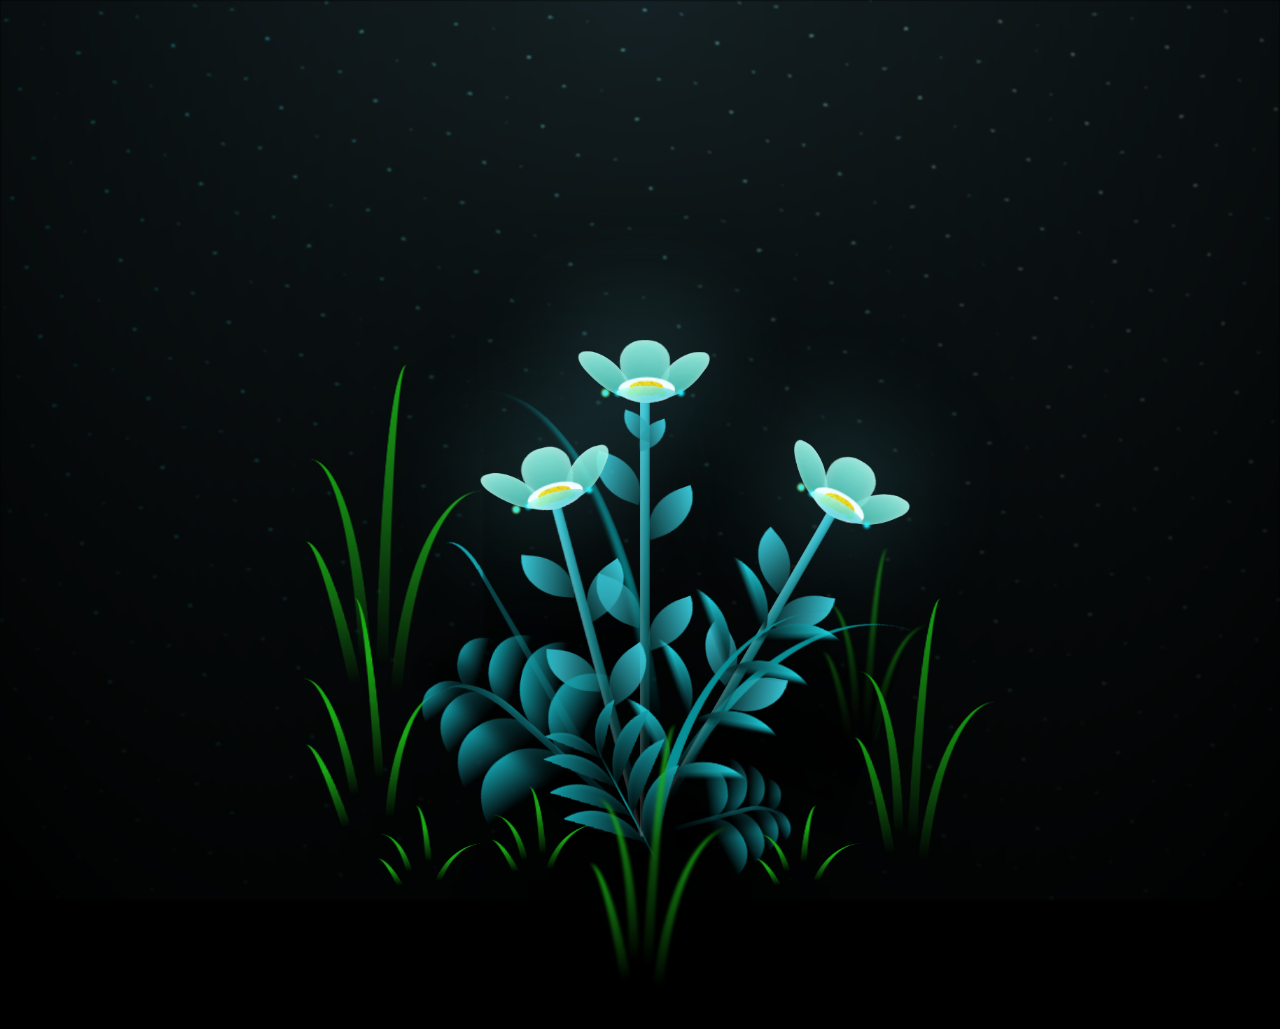
<file: planta.html>
<!DOCTYPE html>
<html lang="pt-br">
<head>
    <meta charset="UTF-8">
    <meta name="viewport" content="width=device-width, initial-scale=1.0">
    <link rel="stylesheet" href="planta.css">
    <title>For You</title>
</head>
    <body class="not-loaded">
        <div class="night"></div>
        <div class="flowers">
          <div class="flower flower--1">
            <div class="flower__leafs flower__leafs--1">
              <div class="flower__leaf flower__leaf--1"></div>
              <div class="flower__leaf flower__leaf--2"></div>
              <div class="flower__leaf flower__leaf--3"></div>
              <div class="flower__leaf flower__leaf--4"></div>
              

              <div class="flower__white-circle"></div>
      
              <div class="flower__light flower__light--1"></div>
              <div class="flower__light flower__light--2"></div>
              <div class="flower__light flower__light--3"></div>
              <div class="flower__light flower__light--4"></div>
              <div class="flower__light flower__light--5"></div>
              <div class="flower__light flower__light--6"></div>
              <div class="flower__light flower__light--7"></div>
              <div class="flower__light flower__light--8"></div>
      
            </div>
            <div class="flower__line">
              <div class="flower__line__leaf flower__line__leaf--1"></div>
              <div class="flower__line__leaf flower__line__leaf--2"></div>
              <div class="flower__line__leaf flower__line__leaf--3"></div>
              <div class="flower__line__leaf flower__line__leaf--4"></div>
              <div class="flower__line__leaf flower__line__leaf--5"></div>
              <div class="flower__line__leaf flower__line__leaf--6"></div>
            </div>
          </div>
      
          <div class="flower flower--2">
            <div class="flower__leafs flower__leafs--2">
              <div class="flower__leaf flower__leaf--1"></div>
              <div class="flower__leaf flower__leaf--2"></div>
              <div class="flower__leaf flower__leaf--3"></div>
              <div class="flower__leaf flower__leaf--4"></div>
              <div class="flower__white-circle"></div>
      
              <div class="flower__light flower__light--1"></div>
              <div class="flower__light flower__light--2"></div>
              <div class="flower__light flower__light--3"></div>
              <div class="flower__light flower__light--4"></div>
              <div class="flower__light flower__light--5"></div>
              <div class="flower__light flower__light--6"></div>
              <div class="flower__light flower__light--7"></div>
              <div class="flower__light flower__light--8"></div>
      
            </div>
            <div class="flower__line">
              <div class="flower__line__leaf flower__line__leaf--1"></div>
              <div class="flower__line__leaf flower__line__leaf--2"></div>
              <div class="flower__line__leaf flower__line__leaf--3"></div>
              <div class="flower__line__leaf flower__line__leaf--4"></div>
            </div>
          </div>
      
          <div class="flower flower--3">
            <div class="flower__leafs flower__leafs--3">
              <div class="flower__leaf flower__leaf--1"></div>
              <div class="flower__leaf flower__leaf--2"></div>
              <div class="flower__leaf flower__leaf--3"></div>
              <div class="flower__leaf flower__leaf--4"></div>
              <div class="flower__white-circle"></div>
      
              <div class="flower__light flower__light--1"></div>
              <div class="flower__light flower__light--2"></div>
              <div class="flower__light flower__light--3"></div>
              <div class="flower__light flower__light--4"></div>
              <div class="flower__light flower__light--5"></div>
              <div class="flower__light flower__light--6"></div>
              <div class="flower__light flower__light--7"></div>
              <div class="flower__light flower__light--8"></div>
      
            </div>
            <div class="flower__line">
              <div class="flower__line__leaf flower__line__leaf--1"></div>
              <div class="flower__line__leaf flower__line__leaf--2"></div>
              <div class="flower__line__leaf flower__line__leaf--3"></div>
              <div class="flower__line__leaf flower__line__leaf--4"></div>
            </div>
          </div>
      
          <div class="grow-ans" style="--d:1.2s">
            <div class="flower__g-long">
              <div class="flower__g-long__top"></div>
              <div class="flower__g-long__bottom"></div>
            </div>
          </div>
      
          <div class="growing-grass">
            <div class="flower__grass flower__grass--1">
              <div class="flower__grass--top"></div>
              <div class="flower__grass--bottom"></div>
              <div class="flower__grass__leaf flower__grass__leaf--1"></div>
              <div class="flower__grass__leaf flower__grass__leaf--2"></div>
              <div class="flower__grass__leaf flower__grass__leaf--3"></div>
              <div class="flower__grass__leaf flower__grass__leaf--4"></div>
              <div class="flower__grass__leaf flower__grass__leaf--5"></div>
              <div class="flower__grass__leaf flower__grass__leaf--6"></div>
              <div class="flower__grass__leaf flower__grass__leaf--7"></div>
              <div class="flower__grass__leaf flower__grass__leaf--8"></div>
              <div class="flower__grass__overlay"></div>
            </div>
          </div>
      
          <div class="growing-grass">
            <div class="flower__grass flower__grass--2">
              <div class="flower__grass--top"></div>
              <div class="flower__grass--bottom"></div>
              <div class="flower__grass__leaf flower__grass__leaf--1"></div>
              <div class="flower__grass__leaf flower__grass__leaf--2"></div>
              <div class="flower__grass__leaf flower__grass__leaf--3"></div>
              <div class="flower__grass__leaf flower__grass__leaf--4"></div>
              <div class="flower__grass__leaf flower__grass__leaf--5"></div>
              <div class="flower__grass__leaf flower__grass__leaf--6"></div>
              <div class="flower__grass__leaf flower__grass__leaf--7"></div>
              <div class="flower__grass__leaf flower__grass__leaf--8"></div>
              <div class="flower__grass__overlay"></div>
            </div>
          </div>
      
          <div class="grow-ans" style="--d:2.4s">
            <div class="flower__g-right flower__g-right--1">
              <div class="leaf"></div>
            </div>
          </div>
      
          <div class="grow-ans" style="--d:2.8s">
            <div class="flower__g-right flower__g-right--2">
              <div class="leaf"></div>
            </div>
          </div>
      
          <div class="grow-ans" style="--d:2.8s">
            <div class="flower__g-front">
              <div class="flower__g-front__leaf-wrapper flower__g-front__leaf-wrapper--1">
                <div class="flower__g-front__leaf"></div>
              </div>
              <div class="flower__g-front__leaf-wrapper flower__g-front__leaf-wrapper--2">
                <div class="flower__g-front__leaf"></div>
              </div>
              <div class="flower__g-front__leaf-wrapper flower__g-front__leaf-wrapper--3">
                <div class="flower__g-front__leaf"></div>
              </div>
              <div class="flower__g-front__leaf-wrapper flower__g-front__leaf-wrapper--4">
                <div class="flower__g-front__leaf"></div>
              </div>
              <div class="flower__g-front__leaf-wrapper flower__g-front__leaf-wrapper--5">
                <div class="flower__g-front__leaf"></div>
              </div>
              <div class="flower__g-front__leaf-wrapper flower__g-front__leaf-wrapper--6">
                <div class="flower__g-front__leaf"></div>
              </div>
              <div class="flower__g-front__leaf-wrapper flower__g-front__leaf-wrapper--7">
                <div class="flower__g-front__leaf"></div>
              </div>
              <div class="flower__g-front__leaf-wrapper flower__g-front__leaf-wrapper--8">
                <div class="flower__g-front__leaf"></div>
              </div>
              <div class="flower__g-front__line"></div>
            </div>
          </div>
      
          <div class="grow-ans" style="--d:3.2s">
            <div class="flower__g-fr">
              <div class="leaf"></div>
              <div class="flower__g-fr__leaf flower__g-fr__leaf--1"></div>
              <div class="flower__g-fr__leaf flower__g-fr__leaf--2"></div>
              <div class="flower__g-fr__leaf flower__g-fr__leaf--3"></div>
              <div class="flower__g-fr__leaf flower__g-fr__leaf--4"></div>
              <div class="flower__g-fr__leaf flower__g-fr__leaf--5"></div>
              <div class="flower__g-fr__leaf flower__g-fr__leaf--6"></div>
              <div class="flower__g-fr__leaf flower__g-fr__leaf--7"></div>
              <div class="flower__g-fr__leaf flower__g-fr__leaf--8"></div>
            </div>
          </div>
      
          <div class="long-g long-g--0">
            <div class="grow-ans" style="--d:3s">
              <div class="leaf leaf--0"></div>
            </div>
            <div class="grow-ans" style="--d:2.2s">
              <div class="leaf leaf--1"></div>
            </div>
            <div class="grow-ans" style="--d:3.4s">
              <div class="leaf leaf--2"></div>
            </div>
            <div class="grow-ans" style="--d:3.6s">
              <div class="leaf leaf--3"></div>
            </div>
          </div>
      
          <div class="long-g long-g--1">
            <div class="grow-ans" style="--d:3.6s">
              <div class="leaf leaf--0"></div>
            </div>
            <div class="grow-ans" style="--d:3.8s">
              <div class="leaf leaf--1"></div>
            </div>
            <div class="grow-ans" style="--d:4s">
              <div class="leaf leaf--2"></div>
            </div>
            <div class="grow-ans" style="--d:4.2s">
              <div class="leaf leaf--3"></div>
            </div>
          </div>
      
          <div class="long-g long-g--2">
            <div class="grow-ans" style="--d:4s">
              <div class="leaf leaf--0"></div>
            </div>
            <div class="grow-ans" style="--d:4.2s">
              <div class="leaf leaf--1"></div>
            </div>
            <div class="grow-ans" style="--d:4.4s">
              <div class="leaf leaf--2"></div>
            </div>
            <div class="grow-ans" style="--d:4.6s">
              <div class="leaf leaf--3"></div>
            </div>
          </div>
      
          <div class="long-g long-g--3">
            <div class="grow-ans" style="--d:4s">
              <div class="leaf leaf--0"></div>
            </div>
            <div class="grow-ans" style="--d:4.2s">
              <div class="leaf leaf--1"></div>
            </div>
            <div class="grow-ans" style="--d:3s">
              <div class="leaf leaf--2"></div>
            </div>
            <div class="grow-ans" style="--d:3.6s">
              <div class="leaf leaf--3"></div>
            </div>
          </div>
      
          <div class="long-g long-g--4">
            <div class="grow-ans" style="--d:4s">
              <div class="leaf leaf--0"></div>
            </div>
            <div class="grow-ans" style="--d:4.2s">
              <div class="leaf leaf--1"></div>
            </div>
            <div class="grow-ans" style="--d:3s">
              <div class="leaf leaf--2"></div>
            </div>
            <div class="grow-ans" style="--d:3.6s">
              <div class="leaf leaf--3"></div>
            </div>
          </div>
      
          <div class="long-g long-g--5">
            <div class="grow-ans" style="--d:4s">
              <div class="leaf leaf--0"></div>
            </div>
            <div class="grow-ans" style="--d:4.2s">
              <div class="leaf leaf--1"></div>
            </div>
            <div class="grow-ans" style="--d:3s">
              <div class="leaf leaf--2"></div>
            </div>
            <div class="grow-ans" style="--d:3.6s">
              <div class="leaf leaf--3"></div>
            </div>
          </div>
      
          <div class="long-g long-g--6">
            <div class="grow-ans" style="--d:4.2s">
              <div class="leaf leaf--0"></div>
            </div>
            <div class="grow-ans" style="--d:4.4s">
              <div class="leaf leaf--1"></div>
            </div>
            <div class="grow-ans" style="--d:4.6s">
              <div class="leaf leaf--2"></div>
            </div>
            <div class="grow-ans" style="--d:4.8s">
              <div class="leaf leaf--3"></div>
            </div>
          </div>
      
          <div class="long-g long-g--7">
            <div class="grow-ans" style="--d:3s">
              <div class="leaf leaf--0"></div>
            </div>
            <div class="grow-ans" style="--d:3.2s">
              <div class="leaf leaf--1"></div>
            </div>
            <div class="grow-ans" style="--d:3.5s">
              <div class="leaf leaf--2"></div>
            </div>
            <div class="grow-ans" style="--d:3.6s">
              <div class="leaf leaf--3"></div>
            </div>
          </div>
        </div>
        <script src="planta.js"></script>
      </body>

</html>
</file>
<file: planta.css>
*,
*::after,
*::before {
  padding: 0;
  margin: 0;
  box-sizing: border-box;
}

:root {
  --dark-color: #000;
}

body {
  display: flex;
  align-items: flex-end;
  justify-content: center;
  min-height: 100vh;
  background-color: var(--dark-color);
  overflow: hidden;
  perspective: 1000px;
}

.night {
  position: fixed;
  left: 50%;
  top: 0;
  transform: translateX(-50%);
  width: 100%;
  height: 100%;
  filter: blur(0.1vmin);
  background-image: radial-gradient(ellipse at top, transparent 0%, var(--dark-color)), radial-gradient(ellipse at bottom, var(--dark-color), rgba(145, 233, 255, 0.2)), repeating-linear-gradient(220deg, black 0px, black 19px, transparent 19px, transparent 22px), repeating-linear-gradient(189deg, black 0px, black 19px, transparent 19px, transparent 22px), repeating-linear-gradient(148deg, black 0px, black 19px, transparent 19px, transparent 22px), linear-gradient(90deg, #00fffa, #f0f0f0);
}

.flowers {
  position: relative;
  transform: scale(0.7);
}

.flower {
  position: absolute;
  bottom: 10vmin;
  transform-origin: bottom center;
  z-index: 10;
  --fl-speed: 0.8s;
}
.flower--1 {
  animation: moving-flower-1 4s linear infinite;
}
.flower--1 .flower__line {
  height: 70vmin;
  animation-delay: 0.3s;
}
.flower--1 .flower__line__leaf--1 {
  animation: blooming-leaf-right var(--fl-speed) 1.6s backwards;
}
.flower--1 .flower__line__leaf--2 {
  animation: blooming-leaf-right var(--fl-speed) 1.4s backwards;
}
.flower--1 .flower__line__leaf--3 {
  animation: blooming-leaf-left var(--fl-speed) 1.2s backwards;
}
.flower--1 .flower__line__leaf--4 {
  animation: blooming-leaf-left var(--fl-speed) 1s backwards;
}
.flower--1 .flower__line__leaf--5 {
  animation: blooming-leaf-right var(--fl-speed) 1.8s backwards;
}
.flower--1 .flower__line__leaf--6 {
  animation: blooming-leaf-left var(--fl-speed) 2s backwards;
}
.flower--2 {
  left: 50%;
  transform: rotate(30deg);
  animation: moving-flower-2 4s linear infinite;
}
.flower--2 .flower__line {
  height: 60vmin;
  animation-delay: 0.8s;
}
.flower--2 .flower__line__leaf--1 {
  animation: blooming-leaf-right var(--fl-speed) 1.9s backwards;
}
.flower--2 .flower__line__leaf--2 {
  animation: blooming-leaf-right var(--fl-speed) 1.7s backwards;
}
.flower--2 .flower__line__leaf--3 {
  animation: blooming-leaf-left var(--fl-speed) 1.5s backwards;
}
.flower--2 .flower__line__leaf--4 {
  animation: blooming-leaf-left var(--fl-speed) 1.3s backwards;
}
.flower--3 {
  left: 50%;
  transform: rotate(-15deg);
  animation: moving-flower-3 4s linear infinite;
}
.flower--3 .flower__line {
  animation-delay: 0.9s;
}
.flower--3 .flower__line__leaf--1 {
  animation: blooming-leaf-right var(--fl-speed) 2.5s backwards;
}
.flower--3 .flower__line__leaf--2 {
  animation: blooming-leaf-right var(--fl-speed) 2.3s backwards;
}
.flower--3 .flower__line__leaf--3 {
  animation: blooming-leaf-left var(--fl-speed) 2.1s backwards;
}
.flower--3 .flower__line__leaf--4 {
  animation: blooming-leaf-left var(--fl-speed) 1.9s backwards;
}
.flower__leafs {
  position: relative;
  animation: blooming-flower 2s backwards;
}
.flower__leafs--1 {
  animation-delay: 1.1s;
}
.flower__leafs--2 {
  animation-delay: 1.4s;
}
.flower__leafs--3 {
  animation-delay: 1.7s;
}
.flower__leafs::after {
  content: "";
  position: absolute;
  left: 0;
  top: 0;
  transform: translate(-50%, -100%);
  width: 8vmin;
  height: 8vmin;
  background-color: #6bf0ff;
  filter: blur(10vmin);
}
.flower__leaf {
  position: absolute;
  bottom: 0;
  left: 50%;
  width: 8vmin;
  height: 11vmin;
  border-radius: 51% 49% 47% 53%/44% 45% 55% 69%;
  background-color: #65e6cc;
  background-image: linear-gradient(to top, #40bbab, #a7ffee);
  transform-origin: bottom center;
  opacity: 0.9;
  box-shadow: inset 0 0 2vmin rgba(255, 255, 255, 0.5);
}
.flower__leaf--1 {
  transform: translate(-10%, 1%) rotateY(40deg) rotateX(-50deg);
}
.flower__leaf--2 {
  transform: translate(-50%, -4%) rotateX(40deg);
}
.flower__leaf--3 {
  transform: translate(-90%, 0%) rotateY(45deg) rotateX(50deg);
}
.flower__leaf--4 {
  width: 8vmin;
  height: 8vmin;
  transform-origin: bottom left;
  border-radius: 4vmin 10vmin 4vmin 4vmin;
  transform: translate(0%, 18%) rotateX(70deg) rotate(-43deg);
  background-image: linear-gradient(to top, #39c6d6, #a7ffee);
  z-index: 1;
  opacity: 0.8;
}
.flower__white-circle {
  position: absolute;
  left: -3.5vmin;
  top: -3vmin;
  width: 9vmin;
  height: 4vmin;
  border-radius: 50%;
  background-color: #fff;
}
.flower__white-circle::after {
  content: "";
  position: absolute;
  left: 50%;
  top: 45%;
  transform: translate(-50%, -50%);
  width: 60%;
  height: 60%;
  border-radius: inherit;
  background-image: repeating-linear-gradient(135deg, rgba(0, 0, 0, 0.03) 0px, rgba(0, 0, 0, 0.03) 1px, transparent 1px, transparent 12px), repeating-linear-gradient(45deg, rgba(0, 0, 0, 0.03) 0px, rgba(0, 0, 0, 0.03) 1px, transparent 1px, transparent 12px), repeating-linear-gradient(67.5deg, rgba(0, 0, 0, 0.03) 0px, rgba(0, 0, 0, 0.03) 1px, transparent 1px, transparent 12px), repeating-linear-gradient(135deg, rgba(0, 0, 0, 0.03) 0px, rgba(0, 0, 0, 0.03) 1px, transparent 1px, transparent 12px), repeating-linear-gradient(45deg, rgba(0, 0, 0, 0.03) 0px, rgba(0, 0, 0, 0.03) 1px, transparent 1px, transparent 12px), repeating-linear-gradient(112.5deg, rgba(0, 0, 0, 0.03) 0px, rgba(0, 0, 0, 0.03) 1px, transparent 1px, transparent 12px), repeating-linear-gradient(112.5deg, rgba(0, 0, 0, 0.03) 0px, rgba(0, 0, 0, 0.03) 1px, transparent 1px, transparent 12px), repeating-linear-gradient(45deg, rgba(0, 0, 0, 0.03) 0px, rgba(0, 0, 0, 0.03) 1px, transparent 1px, transparent 12px), repeating-linear-gradient(22.5deg, rgba(0, 0, 0, 0.03) 0px, rgba(0, 0, 0, 0.03) 1px, transparent 1px, transparent 12px), repeating-linear-gradient(45deg, rgba(0, 0, 0, 0.03) 0px, rgba(0, 0, 0, 0.03) 1px, transparent 1px, transparent 12px), repeating-linear-gradient(22.5deg, rgba(0, 0, 0, 0.03) 0px, rgba(0, 0, 0, 0.03) 1px, transparent 1px, transparent 12px), repeating-linear-gradient(135deg, rgba(0, 0, 0, 0.03) 0px, rgba(0, 0, 0, 0.03) 1px, transparent 1px, transparent 12px), repeating-linear-gradient(157.5deg, rgba(0, 0, 0, 0.03) 0px, rgba(0, 0, 0, 0.03) 1px, transparent 1px, transparent 12px), repeating-linear-gradient(67.5deg, rgba(0, 0, 0, 0.03) 0px, rgba(0, 0, 0, 0.03) 1px, transparent 1px, transparent 12px), repeating-linear-gradient(67.5deg, rgba(0, 0, 0, 0.03) 0px, rgba(0, 0, 0, 0.03) 1px, transparent 1px, transparent 12px), linear-gradient(90deg, #ffeb12, #ffce00);
}
.flower__line {
  height: 55vmin;
  width: 1.5vmin;
  background-image: linear-gradient(to left, rgba(0, 0, 0, 0.2), transparent, rgba(255, 255, 255, 0.2)), linear-gradient(to top, transparent 10%, #14757a, #39c6d6);
  box-shadow: inset 0 0 2px rgba(0, 0, 0, 0.5);
  animation: grow-flower-tree 4s backwards;
}
.flower__line__leaf {
  --w: 7vmin;
  --h: calc(var(--w) + 2vmin);
  position: absolute;
  top: 20%;
  left: 90%;
  width: var(--w);
  height: var(--h);
  border-top-right-radius: var(--h);
  border-bottom-left-radius: var(--h);
  background-image: linear-gradient(to top, rgba(20, 117, 122, 0.4), #39c6d6);
}
.flower__line__leaf--1 {
  transform: rotate(70deg) rotateY(30deg);
}
.flower__line__leaf--2 {
  top: 45%;
  transform: rotate(70deg) rotateY(30deg);
}
.flower__line__leaf--3, .flower__line__leaf--4, .flower__line__leaf--6 {
  border-top-right-radius: 0;
  border-bottom-left-radius: 0;
  border-top-left-radius: var(--h);
  border-bottom-right-radius: var(--h);
  left: -460%;
  top: 12%;
  transform: rotate(-70deg) rotateY(30deg);
}
.flower__line__leaf--4 {
  top: 40%;
}
.flower__line__leaf--5 {
  top: 0;
  transform-origin: left;
  transform: rotate(70deg) rotateY(30deg) scale(0.6);
}
.flower__line__leaf--6 {
  top: -2%;
  left: -450%;
  transform-origin: right;
  transform: rotate(-70deg) rotateY(30deg) scale(0.6);
}
.flower__light {
  position: absolute;
  bottom: 0vmin;
  width: 1vmin;
  height: 1vmin;
  background-color: #fffb00;
  border-radius: 50%;
  filter: blur(0.2vmin);
  animation: light-ans 4s linear infinite backwards;
}
.flower__light:nth-child(odd) {
  background-color: #23f0ff;
}
.flower__light--1 {
  left: -2vmin;
  animation-delay: 1s;
}
.flower__light--2 {
  left: 3vmin;
  animation-delay: 0.5s;
}
.flower__light--3 {
  left: -6vmin;
  animation-delay: 0.3s;
}
.flower__light--4 {
  left: 6vmin;
  animation-delay: 0.9s;
}
.flower__light--5 {
  left: -1vmin;
  animation-delay: 1.5s;
}
.flower__light--6 {
  left: -4vmin;
  animation-delay: 3s;
}
.flower__light--7 {
  left: 3vmin;
  animation-delay: 2s;
}
.flower__light--8 {
  left: -6vmin;
  animation-delay: 3.5s;
}
.flower__grass {
  --c: #159faa;
  --line-w: 1.5vmin;
  position: absolute;
  bottom: 12vmin;
  left: -7vmin;
  display: flex;
  flex-direction: column;
  align-items: flex-end;
  z-index: 20;
  transform-origin: bottom center;
  transform: rotate(-48deg) rotateY(40deg);
}
.flower__grass--1 {
  animation: moving-grass 2s linear infinite;
}
.flower__grass--2 {
  left: 2vmin;
  bottom: 10vmin;
  transform: scale(0.5) rotate(75deg) rotateX(10deg) rotateY(-200deg);
  opacity: 0.8;
  z-index: 0;
  animation: moving-grass--2 1.5s linear infinite;
}
.flower__grass--top {
  width: 7vmin;
  height: 10vmin;
  border-top-right-radius: 100%;
  border-right: var(--line-w) solid var(--c);
  transform-origin: bottom center;
  transform: rotate(-2deg);
}
.flower__grass--bottom {
  margin-top: -2px;
  width: var(--line-w);
  height: 25vmin;
  background-image: linear-gradient(to top, transparent, var(--c));
}
.flower__grass__leaf {
  --size: 10vmin;
  position: absolute;
  width: calc(var(--size) * 2.1);
  height: var(--size);
  border-top-left-radius: var(--size);
  border-top-right-radius: var(--size);
  background-image: linear-gradient(to top, transparent, transparent 30%, var(--c));
  z-index: 100;
}
.flower__grass__leaf--1 {
  top: -6%;
  left: 30%;
  --size: 6vmin;
  transform: rotate(-20deg);
  animation: growing-grass-ans--1 2s 2.6s backwards;
}
@keyframes growing-grass-ans--1 {
  0% {
    transform-origin: bottom left;
    transform: rotate(-20deg) scale(0);
  }
}
.flower__grass__leaf--2 {
  top: -5%;
  left: -110%;
  --size: 6vmin;
  transform: rotate(10deg);
  animation: growing-grass-ans--2 2s 2.4s linear backwards;
}
@keyframes growing-grass-ans--2 {
  0% {
    transform-origin: bottom right;
    transform: rotate(10deg) scale(0);
  }
}
.flower__grass__leaf--3 {
  top: 5%;
  left: 60%;
  --size: 8vmin;
  transform: rotate(-18deg) rotateX(-20deg);
  animation: growing-grass-ans--3 2s 2.2s linear backwards;
}
@keyframes growing-grass-ans--3 {
  0% {
    transform-origin: bottom left;
    transform: rotate(-18deg) rotateX(-20deg) scale(0);
  }
}
.flower__grass__leaf--4 {
  top: 6%;
  left: -135%;
  --size: 8vmin;
  transform: rotate(2deg);
  animation: growing-grass-ans--4 2s 2s linear backwards;
}
@keyframes growing-grass-ans--4 {
  0% {
    transform-origin: bottom right;
    transform: rotate(2deg) scale(0);
  }
}
.flower__grass__leaf--5 {
  top: 20%;
  left: 60%;
  --size: 10vmin;
  transform: rotate(-24deg) rotateX(-20deg);
  animation: growing-grass-ans--5 2s 1.8s linear backwards;
}
@keyframes growing-grass-ans--5 {
  0% {
    transform-origin: bottom left;
    transform: rotate(-24deg) rotateX(-20deg) scale(0);
  }
}
.flower__grass__leaf--6 {
  top: 22%;
  left: -180%;
  --size: 10vmin;
  transform: rotate(10deg);
  animation: growing-grass-ans--6 2s 1.6s linear backwards;
}
@keyframes growing-grass-ans--6 {
  0% {
    transform-origin: bottom right;
    transform: rotate(10deg) scale(0);
  }
}
.flower__grass__leaf--7 {
  top: 39%;
  left: 70%;
  --size: 10vmin;
  transform: rotate(-10deg);
  animation: growing-grass-ans--7 2s 1.4s linear backwards;
}
@keyframes growing-grass-ans--7 {
  0% {
    transform-origin: bottom left;
    transform: rotate(-10deg) scale(0);
  }
}
.flower__grass__leaf--8 {
  top: 40%;
  left: -215%;
  --size: 11vmin;
  transform: rotate(10deg);
  animation: growing-grass-ans--8 2s 1.2s linear backwards;
}
@keyframes growing-grass-ans--8 {
  0% {
    transform-origin: bottom right;
    transform: rotate(10deg) scale(0);
  }
}
.flower__grass__overlay {
  position: absolute;
  top: -10%;
  right: 0%;
  width: 100%;
  height: 100%;
  background-color: rgba(0, 0, 0, 0.6);
  filter: blur(1.5vmin);
  z-index: 100;
}
.flower__g-long {
  --w: 2vmin;
  --h: 6vmin;
  --c: #159faa;
  position: absolute;
  bottom: 10vmin;
  left: -3vmin;
  transform-origin: bottom center;
  transform: rotate(-30deg) rotateY(-20deg);
  display: flex;
  flex-direction: column;
  align-items: flex-end;
  animation: flower-g-long-ans 3s linear infinite;
}
@keyframes flower-g-long-ans {
  0%, 100% {
    transform: rotate(-30deg) rotateY(-20deg);
  }
  50% {
    transform: rotate(-32deg) rotateY(-20deg);
  }
}
.flower__g-long__top {
  top: calc(var(--h) * -1);
  width: calc(var(--w) + 1vmin);
  height: var(--h);
  border-top-right-radius: 100%;
  border-right: 0.7vmin solid var(--c);
  transform: translate(-0.7vmin, 1vmin);
}
.flower__g-long__bottom {
  width: var(--w);
  height: 50vmin;
  transform-origin: bottom center;
  background-image: linear-gradient(to top, transparent 30%, var(--c));
  box-shadow: inset 0 0 2px rgba(0, 0, 0, 0.5);
  clip-path: polygon(35% 0, 65% 1%, 100% 100%, 0% 100%);
}
.flower__g-right {
  position: absolute;
  bottom: 6vmin;
  left: -2vmin;
  transform-origin: bottom left;
  transform: rotate(20deg);
}
.flower__g-right .leaf {
  width: 30vmin;
  height: 50vmin;
  border-top-left-radius: 100%;
  border-left: 2vmin solid #079097;
  background-image: linear-gradient(to bottom, transparent, var(--dark-color) 60%);
  mask-image: linear-gradient(to top, transparent 30%, #079097 60%);
}
.flower__g-right--1 {
  animation: flower-g-right-ans 2.5s linear infinite;
}
.flower__g-right--2 {
  left: 5vmin;
  transform: rotateY(-180deg);
  animation: flower-g-right-ans--2 3s linear infinite;
}
.flower__g-right--2 .leaf {
  height: 75vmin;
  filter: blur(0.3vmin);
  opacity: 0.8;
}
@keyframes flower-g-right-ans {
  0%, 100% {
    transform: rotate(20deg);
  }
  50% {
    transform: rotate(24deg) rotateX(-20deg);
  }
}
@keyframes flower-g-right-ans--2 {
  0%, 100% {
    transform: rotateY(-180deg) rotate(0deg) rotateX(-20deg);
  }
  50% {
    transform: rotateY(-180deg) rotate(6deg) rotateX(-20deg);
  }
}
.flower__g-front {
  position: absolute;
  bottom: 6vmin;
  left: 2.5vmin;
  z-index: 100;
  transform-origin: bottom center;
  transform: rotate(-28deg) rotateY(30deg) scale(1.04);
  animation: flower__g-front-ans 2s linear infinite;
}
@keyframes flower__g-front-ans {
  0%, 100% {
    transform: rotate(-28deg) rotateY(30deg) scale(1.04);
  }
  50% {
    transform: rotate(-35deg) rotateY(40deg) scale(1.04);
  }
}
.flower__g-front__line {
  width: 0.3vmin;
  height: 20vmin;
  background-image: linear-gradient(to top, transparent, #079097, transparent 100%);
  position: relative;
}
.flower__g-front__leaf-wrapper {
  position: absolute;
  top: 0;
  left: 0;
  transform-origin: bottom left;
  transform: rotate(10deg);
}
.flower__g-front__leaf-wrapper:nth-child(even) {
  left: 0vmin;
  transform: rotateY(-180deg) rotate(5deg);
  animation: flower__g-front__leaf-left-ans 1s ease-in backwards;
}
.flower__g-front__leaf-wrapper:nth-child(odd) {
  animation: flower__g-front__leaf-ans 1s ease-in backwards;
}
.flower__g-front__leaf-wrapper--1 {
  top: -8vmin;
  transform: scale(0.7);
  animation: flower__g-front__leaf-ans 1s 5.5s ease-in backwards !important;
}
.flower__g-front__leaf-wrapper--2 {
  top: -8vmin;
  transform: rotateY(-180deg) scale(0.7) !important;
  animation: flower__g-front__leaf-left-ans-2 1s 4.6s ease-in backwards !important;
}
.flower__g-front__leaf-wrapper--3 {
  top: -3vmin;
  animation: flower__g-front__leaf-ans 1s 4.6s ease-in backwards;
}
.flower__g-front__leaf-wrapper--4 {
  top: -3vmin;
  transform: rotateY(-180deg) scale(0.9) !important;
  animation: flower__g-front__leaf-left-ans-2 1s 4.6s ease-in backwards !important;
}
@keyframes flower__g-front__leaf-left-ans-2 {
  0% {
    transform: rotateY(-180deg) scale(0);
  }
}
.flower__g-front__leaf-wrapper--5, .flower__g-front__leaf-wrapper--6 {
  top: 2vmin;
}
.flower__g-front__leaf-wrapper--7, .flower__g-front__leaf-wrapper--8 {
  top: 6.5vmin;
}
.flower__g-front__leaf-wrapper--2 {
  animation-delay: 5.2s !important;
}
.flower__g-front__leaf-wrapper--3 {
  animation-delay: 4.9s !important;
}
.flower__g-front__leaf-wrapper--5 {
  animation-delay: 4.3s !important;
}
.flower__g-front__leaf-wrapper--6 {
  animation-delay: 4.1s !important;
}
.flower__g-front__leaf-wrapper--7 {
  animation-delay: 3.8s !important;
}
.flower__g-front__leaf-wrapper--8 {
  animation-delay: 3.5s !important;
}
@keyframes flower__g-front__leaf-ans {
  0% {
    transform: rotate(10deg) scale(0);
  }
}
@keyframes flower__g-front__leaf-left-ans {
  0% {
    transform: rotateY(-180deg) rotate(5deg) scale(0);
  }
}
.flower__g-front__leaf {
  width: 10vmin;
  height: 10vmin;
  border-radius: 100% 0% 0% 100%/100% 100% 0% 0%;
  box-shadow: inset 0 2px 1vmin rgba(44, 238, 252, 0.2);
  background-image: linear-gradient(to bottom left, transparent, var(--dark-color)), linear-gradient(to bottom right, #159faa 50%, transparent 50%, transparent);
  -webkit-mask-image: linear-gradient(to bottom right, #159faa 50%, transparent 50%, transparent);
  mask-image: linear-gradient(to bottom right, #159faa 50%, transparent 50%, transparent);
}
.flower__g-fr {
  position: absolute;
  bottom: -4vmin;
  left: vmin;
  transform-origin: bottom left;
  z-index: 10;
  animation: flower__g-fr-ans 2s linear infinite;
}
@keyframes flower__g-fr-ans {
  0%, 100% {
    transform: rotate(2deg);
  }
  50% {
    transform: rotate(4deg);
  }
}
.flower__g-fr .leaf {
  width: 30vmin;
  height: 50vmin;
  border-top-left-radius: 100%;
  border-left: 2vmin solid #079097;
  mask-image: linear-gradient(to top, transparent 25%, #079097 50%);
  position: relative;
  z-index: 1;
}
.flower__g-fr__leaf {
  position: absolute;
  top: 0;
  left: 0;
  width: 10vmin;
  height: 10vmin;
  border-radius: 100% 0% 0% 100%/100% 100% 0% 0%;
  box-shadow: inset 0 2px 1vmin rgba(44, 238, 252, 0.2);
  background-image: linear-gradient(to bottom left, transparent, var(--dark-color) 98%), linear-gradient(to bottom right, #23f0ff 45%, transparent 50%, transparent);
  mask-image: linear-gradient(135deg, #159faa 40%, transparent 50%, transparent);
}
.flower__g-fr__leaf--1 {
  left: 20vmin;
  transform: rotate(45deg);
  animation: flower__g-fr-leaft-ans-1 0.5s 5.2s linear backwards;
}
@keyframes flower__g-fr-leaft-ans-1 {
  0% {
    transform-origin: left;
    transform: rotate(45deg) scale(0);
  }
}
.flower__g-fr__leaf--2 {
  left: 12vmin;
  top: -7vmin;
  transform: rotate(25deg) rotateY(-180deg);
  animation: flower__g-fr-leaft-ans-6 0.5s 5s linear backwards;
}
.flower__g-fr__leaf--3 {
  left: 15vmin;
  top: 6vmin;
  transform: rotate(55deg);
  animation: flower__g-fr-leaft-ans-5 0.5s 4.8s linear backwards;
}
.flower__g-fr__leaf--4 {
  left: 6vmin;
  top: -2vmin;
  transform: rotate(25deg) rotateY(-180deg);
  animation: flower__g-fr-leaft-ans-6 0.5s 4.6s linear backwards;
}
.flower__g-fr__leaf--5 {
  left: 10vmin;
  top: 14vmin;
  transform: rotate(55deg);
  animation: flower__g-fr-leaft-ans-5 0.5s 4.4s linear backwards;
}
@keyframes flower__g-fr-leaft-ans-5 {
  0% {
    transform-origin: left;
    transform: rotate(55deg) scale(0);
  }
}
.flower__g-fr__leaf--6 {
  left: 0vmin;
  top: 6vmin;
  transform: rotate(25deg) rotateY(-180deg);
  animation: flower__g-fr-leaft-ans-6 0.5s 4.2s linear backwards;
}
@keyframes flower__g-fr-leaft-ans-6 {
  0% {
    transform-origin: right;
    transform: rotate(25deg) rotateY(-180deg) scale(0);
  }
}
.flower__g-fr__leaf--7 {
  left: 5vmin;
  top: 22vmin;
  transform: rotate(45deg);
  animation: flower__g-fr-leaft-ans-7 0.5s 4s linear backwards;
}
@keyframes flower__g-fr-leaft-ans-7 {
  0% {
    transform-origin: left;
    transform: rotate(45deg) scale(0);
  }
}
.flower__g-fr__leaf--8 {
  left: -4vmin;
  top: 15vmin;
  transform: rotate(15deg) rotateY(-180deg);
  animation: flower__g-fr-leaft-ans-8 0.5s 3.8s linear backwards;
}
@keyframes flower__g-fr-leaft-ans-8 {
  0% {
    transform-origin: right;
    transform: rotate(15deg) rotateY(-180deg) scale(0);
  }
}

.long-g {
  position: absolute;
  bottom: 25vmin;
  left: -42vmin;
  transform-origin: bottom left;
}
.long-g--1 {
  bottom: 0vmin;
  transform: scale(0.8) rotate(-5deg);
}
.long-g--1 .leaf {
mask-image: linear-gradient(to top, transparent 40%, #079097 80%) !important;
}
.long-g--1 .leaf--1 {
  --w: 5vmin;
  --h: 60vmin;
  left: -2vmin;
  transform: rotate(3deg) rotateY(-180deg);
}
.long-g--2, .long-g--3 {
  bottom: -3vmin;
  left: -35vmin;
  transform-origin: center;
  transform: scale(0.6) rotateX(60deg);
}
.long-g--2 .leaf, .long-g--3 .leaf {
  mask-image: linear-gradient(to top, transparent 50%, #079097 80%) !important;
}
.long-g--2 .leaf--1, .long-g--3 .leaf--1 {
  left: -1vmin;
  transform: rotateY(-180deg);
}
.long-g--3 {
  left: -17vmin;
  bottom: 0vmin;
}
.long-g--3 .leaf {
  mask-image: linear-gradient(to top, transparent 40%, #079097 80%) !important;
}
.long-g--4 {
  left: 25vmin;
  bottom: -3vmin;
  transform-origin: center;
  transform: scale(0.6) rotateX(60deg);
}
.long-g--4 .leaf {
  mask-image: linear-gradient(to top, transparent 50%, #079097 80%) !important;
}
.long-g--5 {
  left: 42vmin;
  bottom: 0vmin;
  transform: scale(0.8) rotate(2deg);
}
.long-g--6 {
  left: 0vmin;
  bottom: -20vmin;
  z-index: 100;
  filter: blur(0.3vmin);
  transform: scale(0.8) rotate(2deg);
}
.long-g--7 {
  left: 35vmin;
  bottom: 20vmin;
  z-index: -1;
  filter: blur(0.3vmin);
  transform: scale(0.6) rotate(2deg);
  opacity: 0.7;
}
.long-g .leaf {
  --w: 15vmin;
  --h: 40vmin;
  --c: #1aaa15;
  position: absolute;
  bottom: 0;
  width: var(--w);
  height: var(--h);
  border-top-left-radius: 100%;
  border-left: 2vmin solid var(--c);
  mask-image: linear-gradient(to top, transparent 20%, var(--dark-color));
  transform-origin: bottom center;
}
.long-g .leaf--0 {
  left: 2vmin;
  animation: leaf-ans-1 4s linear infinite;
}
.long-g .leaf--1 {
  --w: 5vmin;
  --h: 60vmin;
  animation: leaf-ans-1 4s linear infinite;
}
.long-g .leaf--2 {
  --w: 10vmin;
  --h: 40vmin;
  left: -0.5vmin;
  bottom: 5vmin;
  transform-origin: bottom left;
  transform: rotateY(-180deg);
  animation: leaf-ans-2 3s linear infinite;
}
.long-g .leaf--3 {
  --w: 5vmin;
  --h: 30vmin;
  left: -1vmin;
  bottom: 3.2vmin;
  transform-origin: bottom left;
  transform: rotate(-10deg) rotateY(-180deg);
  animation: leaf-ans-3 3s linear infinite;
}

@keyframes leaf-ans-1 {
  0%, 100% {
    transform: rotate(-5deg) scale(1);
  }
  50% {
    transform: rotate(5deg) scale(1.1);
  }
}
@keyframes leaf-ans-2 {
  0%, 100% {
    transform: rotateY(-180deg) rotate(5deg);
  }
  50% {
    transform: rotateY(-180deg) rotate(0deg) scale(1.1);
  }
}
@keyframes leaf-ans-3 {
  0%, 100% {
    transform: rotate(-10deg) rotateY(-180deg);
  }
  50% {
    transform: rotate(-20deg) rotateY(-180deg);
  }
}
.grow-ans {
  animation: grow-ans 2s var(--d) backwards;
}

@keyframes grow-ans {
  0% {
    transform: scale(0);
    opacity: 0;
  }
}
@keyframes light-ans {
  0% {
    opacity: 0;
    transform: translateY(0vmin);
  }
  25% {
    opacity: 1;
    transform: translateY(-5vmin) translateX(-2vmin);
  }
  50% {
    opacity: 1;
    transform: translateY(-15vmin) translateX(2vmin);
    filter: blur(0.2vmin);
  }
  75% {
    transform: translateY(-20vmin) translateX(-2vmin);
    filter: blur(0.2vmin);
  }
  100% {
    transform: translateY(-30vmin);
    opacity: 0;
    filter: blur(1vmin);
  }
}
@keyframes moving-flower-1 {
  0%, 100% {
    transform: rotate(2deg);
  }
  50% {
    transform: rotate(-2deg);
  }
}
@keyframes moving-flower-2 {
  0%, 100% {
    transform: rotate(18deg);
  }
  50% {
    transform: rotate(14deg);
  }
}
@keyframes moving-flower-3 {
  0%, 100% {
    transform: rotate(-18deg);
  }
  50% {
    transform: rotate(-20deg) rotateY(-10deg);
  }
}
@keyframes blooming-leaf-right {
  0% {
    transform-origin: left;
    transform: rotate(70deg) rotateY(30deg) scale(0);
  }
}
@keyframes blooming-leaf-left {
  0% {
    transform-origin: right;
    transform: rotate(-70deg) rotateY(30deg) scale(0);
  }
}
@keyframes grow-flower-tree {
  0% {
    height: 0;
    border-radius: 1vmin;
  }
}
@keyframes blooming-flower {
  0% {
    transform: scale(0);
  }
}
@keyframes moving-grass {
  0%, 100% {
    transform: rotate(-48deg) rotateY(40deg);
  }
  50% {
    transform: rotate(-50deg) rotateY(40deg);
  }
}
@keyframes moving-grass--2 {
  0%, 100% {
    transform: scale(0.5) rotate(75deg) rotateX(10deg) rotateY(-200deg);
  }
  50% {
    transform: scale(0.5) rotate(79deg) rotateX(10deg) rotateY(-200deg);
  }
}
.growing-grass {
  animation: growing-grass-ans 1s 2s backwards;
}

@keyframes growing-grass-ans {
  0% {
    transform: scale(0);
  }
}
.not-loaded * {
  animation-play-state: paused !important;
}
</file>
